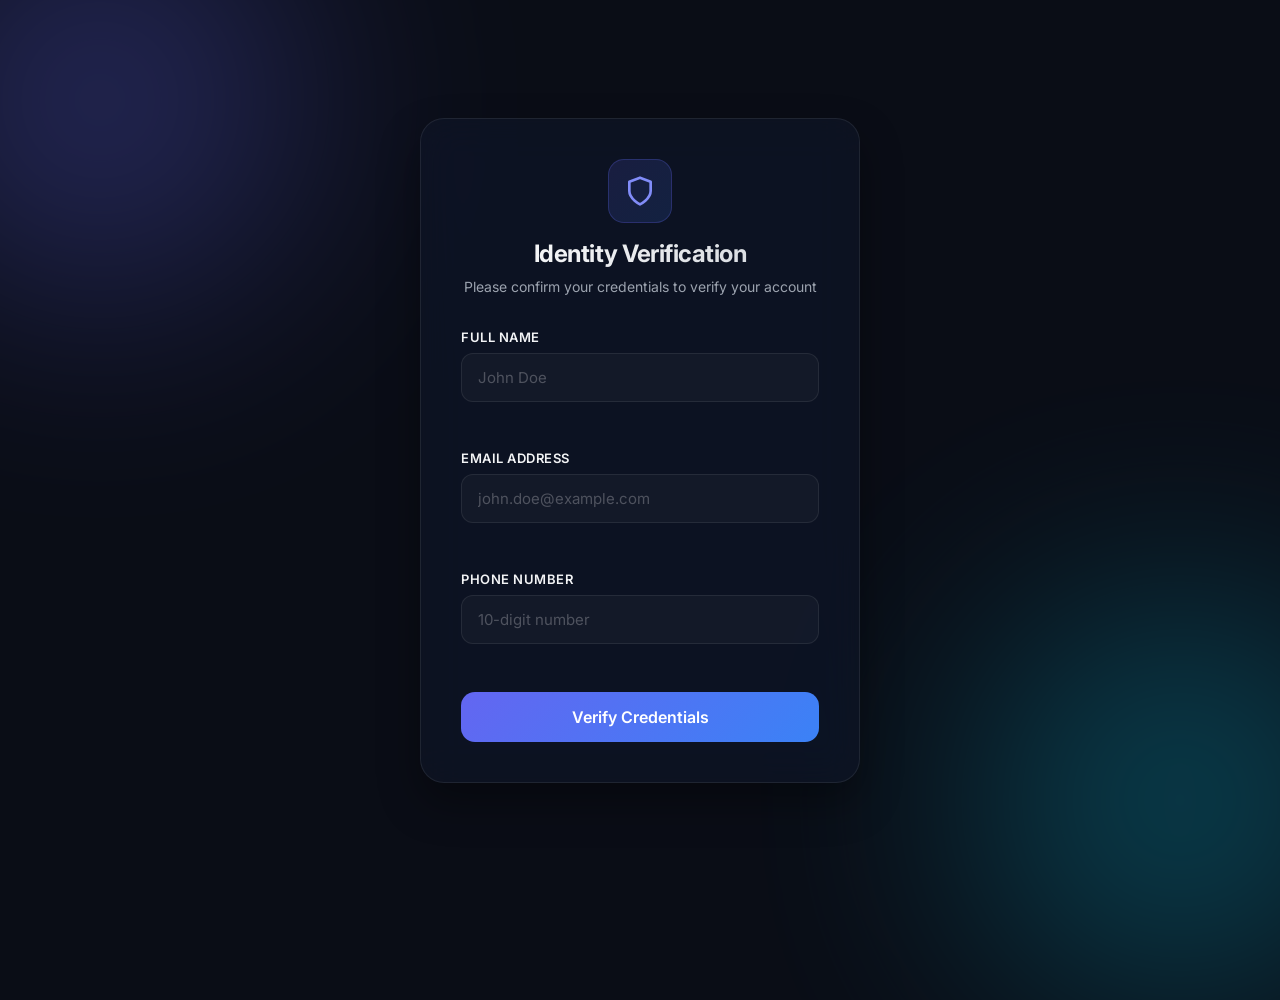
<file: frontend/index.html>
<!DOCTYPE html>
<html lang="en">
<head>
    <meta charset="UTF-8">
    <meta name="viewport" content="width=device-width, initial-scale=1.0">
    <title>Secure User Verification</title>
    <!-- Modern Typography: Inter -->
    <link rel="preconnect" href="https://fonts.googleapis.com">
    <link rel="preconnect" href="https://fonts.gstatic.com" crossorigin>
    <link href="https://fonts.googleapis.com/css2?family=Inter:wght@300;400;500;600;700&display=swap" rel="stylesheet">
    <link rel="stylesheet" href="style.css">
</head>
<body>
    <!-- Decorative Glowing Blobs -->
    <div class="blob blob-purple"></div>
    <div class="blob blob-blue"></div>

    <main class="container">
        <section class="card glassmorphism">
            <header class="card-header">
                <div class="shield-icon">
                    <svg xmlns="http://www.w3.org/2000/svg" viewBox="0 0 24 24" fill="none" stroke="currentColor" stroke-width="2" stroke-linecap="round" stroke-linejoin="round">
                        <path d="M12 22s8-4 8-10V5l-8-3-8 3v7c0 6 8 10 8 10z"/>
                    </svg>
                </div>
                <h1>Identity Verification</h1>
                <p class="subtitle">Please confirm your credentials to verify your account</p>
            </header>

            <form id="verification-form" novalidate>
                <!-- Name Field -->
                <div class="input-group">
                    <label for="name">Full Name</label>
                    <div class="input-wrapper">
                        <input type="text" id="name" name="name" placeholder="John Doe" autocomplete="name" required>
                        <span class="status-indicator"></span>
                    </div>
                    <span class="error-msg" id="name-error"></span>
                </div>

                <!-- Email Field -->
                <div class="input-group">
                    <label for="email">Email Address</label>
                    <div class="input-wrapper">
                        <input type="email" id="email" name="email" placeholder="john.doe@example.com" autocomplete="email" required>
                        <span class="status-indicator"></span>
                    </div>
                    <span class="error-msg" id="email-error"></span>
                </div>

                <!-- Phone Field -->
                <div class="input-group">
                    <label for="phone">Phone Number</label>
                    <div class="input-wrapper">
                        <input type="tel" id="phone" name="phone" placeholder="10-digit number" maxlength="10" autocomplete="tel" required>
                        <span class="status-indicator"></span>
                    </div>
                    <span class="error-msg" id="phone-error"></span>
                </div>

                <!-- Network/Global Error -->
                <div id="global-error" class="global-error-container hidden">
                    <svg class="error-icon" xmlns="http://www.w3.org/2000/svg" viewBox="0 0 24 24" fill="none" stroke="currentColor" stroke-width="2">
                        <circle cx="12" cy="12" r="10"></circle>
                        <line x1="12" y1="8" x2="12" y2="12"></line>
                        <line x1="12" y1="16" x2="12.01" y2="16"></line>
                    </svg>
                    <span id="global-error-text"></span>
                </div>

                <!-- Submit Button -->
                <button type="submit" id="submit-btn" class="submit-btn">
                    <span class="btn-text">Verify Credentials</span>
                    <span class="btn-loader hidden">
                        <svg class="spinner" viewBox="0 0 50 50">
                            <circle class="path" cx="25" cy="25" r="20" fill="none" stroke-width="5"></circle>
                        </svg>
                    </span>
                </button>
            </form>
        </section>
    </main>

    <script src="script.js"></script>
</body>
</html>
</file>
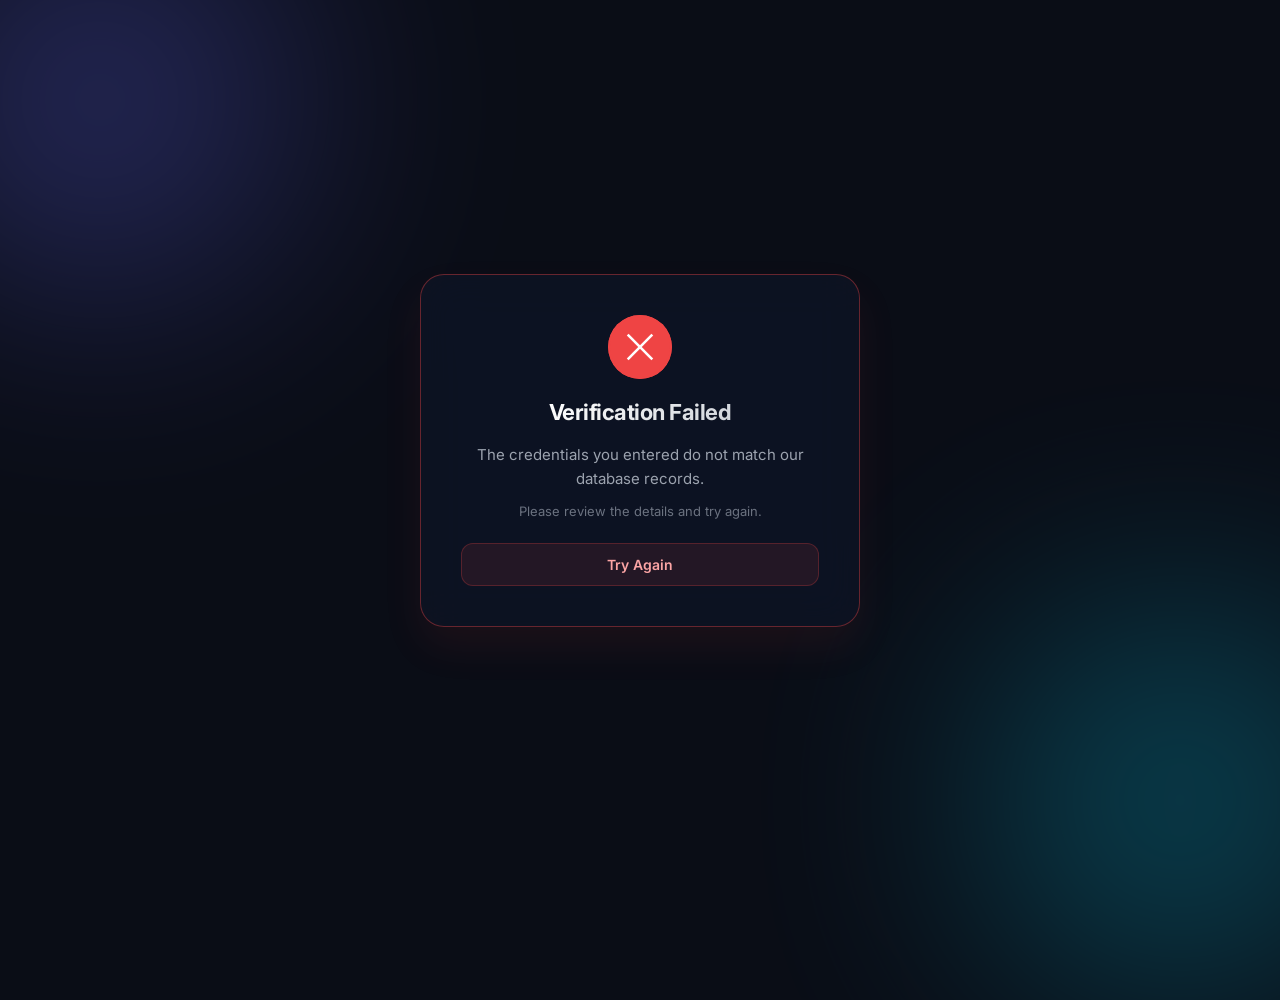
<file: frontend/result.html>
<!DOCTYPE html>
<html lang="en">
<head>
    <meta charset="UTF-8">
    <meta name="viewport" content="width=device-width, initial-scale=1.0">
    <title>Verification Result</title>
    <!-- Modern Typography: Inter -->
    <link rel="preconnect" href="https://fonts.googleapis.com">
    <link rel="preconnect" href="https://fonts.gstatic.com" crossorigin>
    <link href="https://fonts.googleapis.com/css2?family=Inter:wght@300;400;500;600;700&display=swap" rel="stylesheet">
    <link rel="stylesheet" href="style.css">
</head>
<body>
    <!-- Decorative Glowing Blobs -->
    <div class="blob blob-purple"></div>
    <div class="blob blob-blue"></div>

    <main class="container">
        <section id="result-card" class="card glassmorphism state-loading">
            <!-- Dynamic Result Content will be injected here -->
            <div id="loading-state" class="result-state-wrapper">
                <svg class="spinner large-spinner" viewBox="0 0 50 50">
                    <circle class="path" cx="25" cy="25" r="20" fill="none" stroke-width="5"></circle>
                </svg>
                <p>Processing results...</p>
            </div>

            <div id="success-state" class="result-state-wrapper hidden">
                <div class="success-animation">
                    <svg class="checkmark" xmlns="http://www.w3.org/2000/svg" viewBox="0 0 52 52">
                        <circle class="checkmark__circle" cx="26" cy="26" r="25" fill="none"/>
                        <path class="checkmark__check" fill="none" d="M14.1 27.2l7.1 7.2 16.7-16.8"/>
                    </svg>
                </div>
                <h1 class="success-title">Verification Successful</h1>
                <p class="success-subtitle">Welcome back, <span id="success-username" class="highlight">User</span>!</p>
                <p class="status-description">Your credentials have been successfully matched with our database records.</p>
                <a href="index.html" class="action-btn success-btn">Go Back</a>
            </div>

            <div id="failure-state" class="result-state-wrapper hidden">
                <div class="failure-animation">
                    <svg class="crossmark" xmlns="http://www.w3.org/2000/svg" viewBox="0 0 52 52">
                        <circle class="crossmark__circle" cx="26" cy="26" r="25" fill="none"/>
                        <path class="crossmark__cross_1" fill="none" d="M16 16 36 36"/>
                        <path class="crossmark__cross_2" fill="none" d="M36 16 16 36"/>
                    </svg>
                </div>
                <h1 class="failure-title">Verification Failed</h1>
                <p id="failure-message" class="status-description">The credentials you entered do not match our database records.</p>
                <p class="status-subtext">Please review the details and try again.</p>
                <a href="index.html" class="action-btn failure-btn">Try Again</a>
            </div>
        </section>
    </main>

    <script>
        document.addEventListener('DOMContentLoaded', () => {
            // Read query parameters
            const urlParams = new URLSearchParams(window.location.search);
            const isValid = urlParams.get('valid') === 'true';
            const name = urlParams.get('name') || 'User';
            const message = urlParams.get('message');

            const loadingCard = document.getElementById('loading-state');
            const successCard = document.getElementById('success-state');
            const failureCard = document.getElementById('failure-state');
            const resultCard = document.getElementById('result-card');

            // Hide loader
            loadingCard.classList.add('hidden');
            resultCard.classList.remove('state-loading');

            if (isValid) {
                // Configure success state
                document.getElementById('success-username').textContent = name;
                successCard.classList.remove('hidden');
                resultCard.classList.add('border-success');
            } else {
                // Configure failure state
                if (message) {
                    document.getElementById('failure-message').textContent = message;
                }
                failureCard.classList.remove('hidden');
                resultCard.classList.add('border-failure');
            }
        });
    </script>
</body>
</html>
</file>
<file: frontend/style.css>
/* --- Global Design Variables & Reset --- */
:root {
    --bg-dark: #0a0d16;
    --card-bg: rgba(16, 22, 38, 0.65);
    --border-color: rgba(255, 255, 255, 0.08);
    --text-primary: #f3f4f6;
    --text-secondary: #9ca3af;
    --primary-gradient: linear-gradient(135deg, #6366f1 0%, #3b82f6 100%);
    --primary-color: #6366f1;
    --success-color: #10b981;
    --success-glow: rgba(16, 185, 129, 0.2);
    --failure-color: #ef4444;
    --failure-glow: rgba(239, 68, 68, 0.25);
    --input-focus-border: #6366f1;
    --input-focus-glow: rgba(99, 102, 241, 0.25);
    --transition-speed: 0.25s;
}

* {
    box-sizing: border-box;
    margin: 0;
    padding: 0;
}

body {
    font-family: 'Inter', sans-serif;
    background-color: var(--bg-dark);
    color: var(--text-primary);
    min-height: 100vh;
    display: flex;
    justify-content: center;
    align-items: center;
    overflow-x: hidden;
    position: relative;
}

/* --- Ambient Glowing Blobs --- */
.blob {
    position: absolute;
    width: 400px;
    height: 400px;
    border-radius: 50%;
    filter: blur(120px);
    opacity: 0.3;
    z-index: 0;
    pointer-events: none;
    animation: blob-float 12s infinite alternate ease-in-out;
}

.blob-purple {
    background-color: #6366f1;
    top: -100px;
    left: -100px;
}

.blob-blue {
    background-color: #06b6d4;
    bottom: -100px;
    right: -100px;
    animation-delay: 6s;
}

@keyframes blob-float {
    0% {
        transform: translate(0, 0) scale(1);
    }
    100% {
        transform: translate(80px, 50px) scale(1.15);
    }
}

/* --- Card & Glassmorphic Layout --- */
.container {
    width: 100%;
    max-width: 480px;
    padding: 20px;
    z-index: 1;
}

.card {
    background: var(--card-bg);
    border: 1px solid var(--border-color);
    border-radius: 24px;
    padding: 40px;
    box-shadow: 0 20px 40px rgba(0, 0, 0, 0.35);
    transition: border-color var(--transition-speed), transform var(--transition-speed);
}

.glassmorphism {
    backdrop-filter: blur(20px) saturate(180%);
    -webkit-backdrop-filter: blur(20px) saturate(180%);
}

.card.state-loading {
    opacity: 0.85;
    pointer-events: none;
}

.card.border-success {
    border-color: rgba(16, 185, 129, 0.4);
    box-shadow: 0 20px 40px rgba(16, 185, 129, 0.08);
}

.card.border-failure {
    border-color: rgba(239, 68, 68, 0.4);
    box-shadow: 0 20px 40px rgba(239, 68, 68, 0.08);
}

/* --- Header Section --- */
.card-header {
    text-align: center;
    margin-bottom: 32px;
}

.shield-icon {
    width: 64px;
    height: 64px;
    margin: 0 auto 16px;
    background: linear-gradient(135deg, rgba(99, 102, 241, 0.15), rgba(59, 130, 246, 0.15));
    border: 1px solid rgba(99, 102, 241, 0.25);
    border-radius: 16px;
    display: flex;
    justify-content: center;
    align-items: center;
    color: #818cf8;
}

.shield-icon svg {
    width: 32px;
    height: 32px;
}

h1 {
    font-size: 24px;
    font-weight: 700;
    letter-spacing: -0.5px;
    margin-bottom: 8px;
    background: linear-gradient(135deg, #ffffff 0%, #d1d5db 100%);
    -webkit-background-clip: text;
    -webkit-text-fill-color: transparent;
}

.subtitle {
    font-size: 14px;
    color: var(--text-secondary);
    line-height: 1.5;
}

/* --- Forms & Inputs --- */
.input-group {
    margin-bottom: 24px;
    display: flex;
    flex-direction: column;
}

label {
    font-size: 13px;
    font-weight: 600;
    color: var(--text-primary);
    margin-bottom: 8px;
    letter-spacing: 0.5px;
    text-transform: uppercase;
}

.input-wrapper {
    position: relative;
    display: flex;
    align-items: center;
}

input {
    width: 100%;
    padding: 14px 16px;
    background: rgba(255, 255, 255, 0.03);
    border: 1px solid rgba(255, 255, 255, 0.08);
    border-radius: 12px;
    color: var(--text-primary);
    font-family: inherit;
    font-size: 15px;
    transition: all var(--transition-speed) cubic-bezier(0.4, 0, 0.2, 1);
    outline: none;
}

input::placeholder {
    color: rgba(255, 255, 255, 0.25);
}

input:focus {
    background: rgba(255, 255, 255, 0.05);
    border-color: var(--input-focus-border);
    box-shadow: 0 0 0 4px var(--input-focus-glow);
}

/* Field state classes */
input.is-invalid {
    border-color: var(--failure-color);
    box-shadow: 0 0 0 4px var(--failure-glow);
}

input.is-valid {
    border-color: var(--success-color);
    box-shadow: 0 0 0 4px var(--success-glow);
}

/* Inline Error Message */
.error-msg {
    font-size: 12px;
    color: #fca5a5;
    margin-top: 6px;
    min-height: 18px;
    transition: opacity var(--transition-speed);
    opacity: 0;
}

.error-msg.visible {
    opacity: 1;
}

/* Global Error Box */
.global-error-container {
    background: rgba(239, 68, 68, 0.1);
    border: 1px solid rgba(239, 68, 68, 0.2);
    border-radius: 12px;
    padding: 12px 16px;
    margin-bottom: 24px;
    display: flex;
    align-items: center;
    gap: 10px;
    color: #fca5a5;
    font-size: 13px;
    line-height: 1.4;
    animation: shake 0.4s ease;
}

.global-error-container svg {
    flex-shrink: 0;
    width: 18px;
    height: 18px;
}

@keyframes shake {
    0%, 100% { transform: translateX(0); }
    25% { transform: translateX(-6px); }
    75% { transform: translateX(6px); }
}

/* --- Submit Button & Loading --- */
.submit-btn {
    width: 100%;
    padding: 15px;
    background: var(--primary-gradient);
    border: none;
    border-radius: 14px;
    color: #ffffff;
    font-family: inherit;
    font-size: 16px;
    font-weight: 600;
    cursor: pointer;
    transition: all var(--transition-speed) ease;
    display: flex;
    justify-content: center;
    align-items: center;
    position: relative;
    overflow: hidden;
}

.submit-btn:hover {
    opacity: 0.95;
    box-shadow: 0 0 20px rgba(99, 102, 241, 0.4);
    transform: translateY(-1px);
}

.submit-btn:active {
    transform: translateY(1px);
}

.submit-btn:disabled {
    opacity: 0.65;
    cursor: not-allowed;
    transform: none;
    box-shadow: none;
}

.btn-loader {
    position: absolute;
    display: flex;
    align-items: center;
    justify-content: center;
}

/* Spinner Utility */
.spinner {
    animation: rotate 2s linear infinite;
    width: 24px;
    height: 24px;
}

.large-spinner {
    width: 48px;
    height: 48px;
    margin-bottom: 16px;
}

.spinner .path {
    stroke: #ffffff;
    stroke-linecap: round;
    animation: dash 1.5s ease-in-out infinite;
}

@keyframes rotate {
    100% { transform: rotate(360deg); }
}

@keyframes dash {
    0% {
        stroke-dasharray: 1, 150;
        stroke-dashoffset: 0;
    }
    50% {
        stroke-dasharray: 90, 150;
        stroke-dashoffset: -35;
    }
    100% {
        stroke-dasharray: 90, 150;
        stroke-dashoffset: -124;
    }
}

.hidden {
    display: none !important;
}

/* --- Results Page Styles --- */
.result-state-wrapper {
    display: flex;
    flex-direction: column;
    align-items: center;
    text-align: center;
}

.status-description {
    font-size: 15px;
    color: var(--text-secondary);
    line-height: 1.6;
    margin-top: 12px;
    margin-bottom: 24px;
}

.status-subtext {
    font-size: 13px;
    color: #6b7280;
    margin-top: -12px;
    margin-bottom: 24px;
}

.highlight {
    color: var(--text-primary);
    font-weight: 600;
}

.action-btn {
    text-decoration: none;
    display: inline-block;
    padding: 12px 28px;
    border-radius: 12px;
    font-size: 14px;
    font-weight: 600;
    transition: all var(--transition-speed) ease;
    width: 100%;
}

.success-btn {
    background: rgba(16, 185, 129, 0.1);
    border: 1px solid rgba(16, 185, 129, 0.25);
    color: #34d399;
}

.success-btn:hover {
    background: rgba(16, 185, 129, 0.2);
    box-shadow: 0 0 15px rgba(16, 185, 129, 0.15);
}

.failure-btn {
    background: rgba(239, 68, 68, 0.1);
    border: 1px solid rgba(239, 68, 68, 0.25);
    color: #fca5a5;
}

.failure-btn:hover {
    background: rgba(239, 68, 68, 0.2);
    box-shadow: 0 0 15px rgba(239, 68, 68, 0.15);
}

/* --- Checkmark/Crossmark Animations --- */
.success-title {
    color: #34d399;
    font-size: 22px;
    font-weight: 700;
    margin-top: 20px;
    margin-bottom: 6px;
}

.success-subtitle {
    font-size: 16px;
    color: var(--text-secondary);
}

.failure-title {
    color: #f87171;
    font-size: 22px;
    font-weight: 700;
    margin-top: 20px;
    margin-bottom: 6px;
}

/* SVG draw animations */
.checkmark__circle, .crossmark__circle {
    stroke-dasharray: 166;
    stroke-dashoffset: 166;
    stroke-width: 2;
    stroke-miterlimit: 10;
    stroke: #10b981;
    fill: none;
    animation: stroke 0.6s cubic-bezier(0.65, 0, 0.45, 1) forwards;
}

.crossmark__circle {
    stroke: #ef4444;
}

.checkmark, .crossmark {
    width: 64px;
    height: 64px;
    border-radius: 50%;
    display: block;
    stroke-width: 2;
    stroke: #fff;
    stroke-miterlimit: 10;
    box-shadow: inset 0px 0px 0px #10b981;
    animation: fill-success 0.4s ease-in-out 0.4s forwards, scale 0.3s ease-in-out 0.9s alternate both;
}

.crossmark {
    box-shadow: inset 0px 0px 0px #ef4444;
    animation: fill-failure 0.4s ease-in-out 0.4s forwards, scale 0.3s ease-in-out 0.9s alternate both;
}

.checkmark__check {
    transform-origin: 50% 50%;
    stroke-dasharray: 48;
    stroke-dashoffset: 48;
    animation: stroke 0.3s cubic-bezier(0.65, 0, 0.45, 1) 0.8s forwards;
}

.crossmark__cross_1, .crossmark__cross_2 {
    transform-origin: 50% 50%;
    stroke-dasharray: 48;
    stroke-dashoffset: 48;
}

.crossmark__cross_1 {
    animation: stroke 0.3s cubic-bezier(0.65, 0, 0.45, 1) 0.8s forwards;
}

.crossmark__cross_2 {
    animation: stroke 0.3s cubic-bezier(0.65, 0, 0.45, 1) 1.0s forwards;
}

@keyframes stroke {
    100% { stroke-dashoffset: 0; }
}

@keyframes scale {
    0%, 100% { transform: none; }
    50% { transform: scale3d(1.1, 1.1, 1); }
}

@keyframes fill-success {
    100% { box-shadow: inset 0px 0px 0px 32px #10b981; }
}

@keyframes fill-failure {
    100% { box-shadow: inset 0px 0px 0px 32px #ef4444; }
}

/* --- Responsive Media Queries (Mobile & Small Viewports) --- */
@media (max-width: 480px) {
    .container {
        padding: 12px;
    }

    .card {
        padding: 30px 20px;
        border-radius: 20px;
    }

    .card-header {
        margin-bottom: 24px;
    }

    .shield-icon {
        width: 52px;
        height: 52px;
        margin-bottom: 12px;
        border-radius: 12px;
    }

    .shield-icon svg {
        width: 26px;
        height: 26px;
    }

    h1 {
        font-size: 20px;
    }

    .subtitle {
        font-size: 13px;
    }

    .input-group {
        margin-bottom: 20px;
    }

    label {
        font-size: 11px;
        margin-bottom: 6px;
    }

    input {
        padding: 12px 14px;
        font-size: 14px;
        border-radius: 10px;
    }

    .submit-btn {
        padding: 13px;
        font-size: 15px;
        border-radius: 11px;
    }

    .action-btn {
        padding: 11px 24px;
        font-size: 13px;
        border-radius: 10px;
    }

    .status-description {
        font-size: 14px;
        margin-bottom: 20px;
    }

    .blob {
        width: 280px;
        height: 280px;
        filter: blur(80px);
    }
}
</file>
